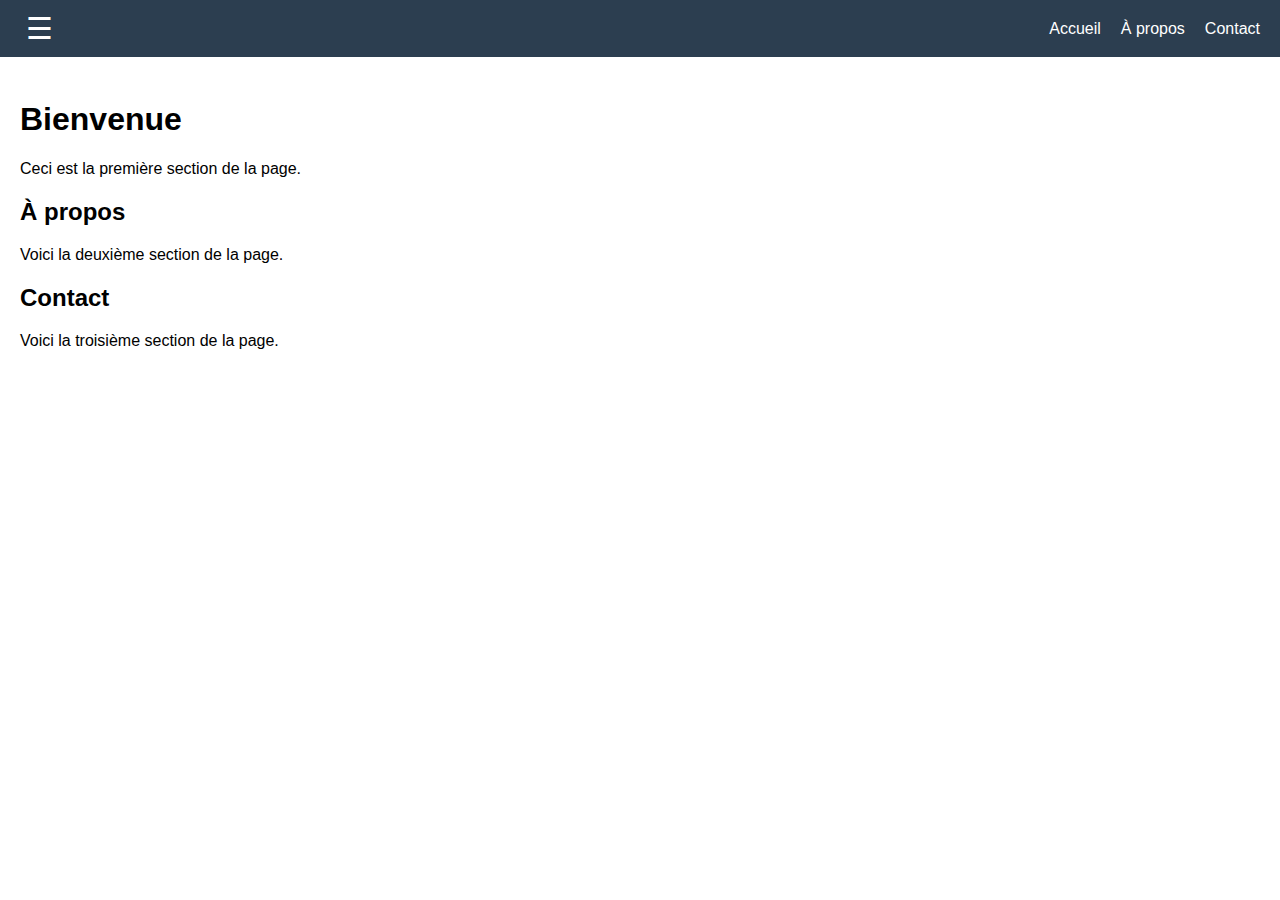
<file: index.html>
<!DOCTYPE html>
<html lang="fr">
<head>
    <meta charset="UTF-8">
    <meta name="viewport" content="width=device-width, initial-scale=1.0">
    <title>Menu Déroulant avec Barre de Navigation</title>
    <link rel="stylesheet" href="styles.css">
</head>
<body>
    <!-- Barre de navigation en haut -->
    <div class="menu-bar">
        <button class="menu-toggle" onclick="toggleMenu()">&#9776;</button>
        <nav class="navbar">
            <ul>
                <li><a href="#">Accueil</a></li>
                <li><a href="#">À propos</a></li>
                <li><a href="#">Contact</a></li>
            </ul>
        </nav>
    </div>

    <!-- Menu latéral -->
    <div class="side-menu" id="sideMenu">
        <ul>
            <li><a href="#">Bienvenue</a></li>
            <li><a href="#">À propos</a></li>
            <li><a href="#">Contact</a></li>
        </ul>
    </div>

    <!-- Contenu principal de la page -->
    <div class="content">
        <h1>Bienvenue</h1>
        <p>Ceci est la première section de la page.</p>

        <h2>À propos</h2>
        <p>Voici la deuxième section de la page.</p>

        <h2>Contact</h2>
        <p>Voici la troisième section de la page.</p>
    </div>

    <script>
        function toggleMenu() {
            var menu = document.getElementById('sideMenu');
            if (menu.style.width === '250px') {
                menu.style.width = '0';
                document.querySelector('.content').style.marginLeft = '0';
            } else {
                menu.style.width = '250px';
                document.querySelector('.content').style.marginLeft = '250px';
            }
        }
    </script>
</body>
</html>
</file>
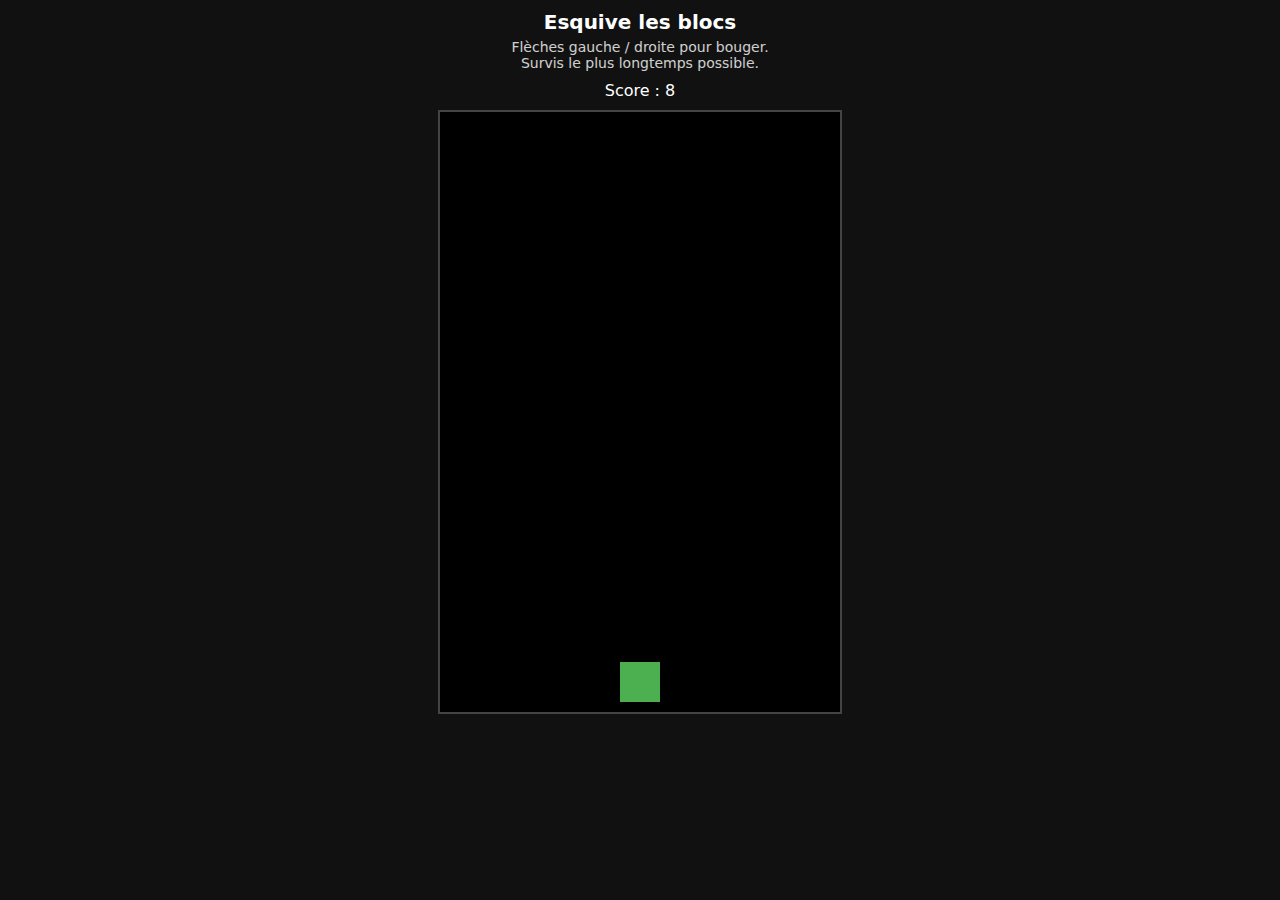
<file: test_jeu.html>
<!DOCTYPE html>
<html lang="fr">
<head>
  <meta charset="UTF-8" />
  <title>Jeu JS - Esquive les blocs</title>
  <style>
    body {
      margin: 0;
      background: #111;
      color: #fff;
      font-family: system-ui, sans-serif;
      display: flex;
      flex-direction: column;
      align-items: center;
      justify-content: flex-start;
      height: 100vh;
    }

    h1 {
      margin: 10px 0 5px;
      font-size: 20px;
      text-align: center;
    }

    #info {
      font-size: 14px;
      margin-bottom: 10px;
      text-align: center;
      opacity: 0.8;
    }

    #score {
      margin-bottom: 10px;
      font-size: 16px;
    }

    canvas {
      border: 2px solid #444;
      background: #000;
    }

    #btn-restart {
      margin-top: 10px;
      padding: 6px 12px;
      background: #1e88e5;
      color: #fff;
      border: none;
      border-radius: 4px;
      cursor: pointer;
      font-size: 14px;
      display: none;
    }

    #btn-restart:hover {
      background: #1565c0;
    }
  </style>
</head>
<body>
  <h1>Esquive les blocs</h1>
  <div id="info">
    Flèches gauche / droite pour bouger.<br />
    Survis le plus longtemps possible.
  </div>
  <div id="score">Score : 0</div>
  <canvas id="game" width="400" height="600"></canvas>
  <button id="btn-restart">Rejouer</button>

  <script>
    const canvas = document.getElementById("game");
    const ctx = canvas.getContext("2d");
    const scoreEl = document.getElementById("score");
    const btnRestart = document.getElementById("btn-restart");

    const width = canvas.width;
    const height = canvas.height;

    const player = {
      x: width / 2 - 20,
      y: height - 50,
      w: 40,
      h: 40,
      speed: 5,
      vx: 0
    };

    let obstacles = [];
    let obstacleTimer = 0;
    let obstacleInterval = 60; // frames
    let running = true;
    let score = 0;
    let frame = 0;
    let keys = {};

    // Gestion des touches
    window.addEventListener("keydown", (e) => {
      keys[e.key] = true;
    });

    window.addEventListener("keyup", (e) => {
      keys[e.key] = false;
    });

    btnRestart.addEventListener("click", () => {
      resetGame();
    });

    function resetGame() {
      obstacles = [];
      obstacleTimer = 0;
      obstacleInterval = 60;
      running = true;
      score = 0;
      frame = 0;
      player.x = width / 2 - player.w / 2;
      btnRestart.style.display = "none";
      loop();
    }

    function createObstacle() {
      const w = 40 + Math.random() * 60;
      const x = Math.random() * (width - w);
      const speed = 2 + Math.random() * 3;

      obstacles.push({
        x,
        y: -40,
        w,
        h: 20 + Math.random() * 30,
        vy: speed
      });
    }

    function updatePlayer() {
      if (keys["ArrowLeft"]) {
        player.vx = -player.speed;
      } else if (keys["ArrowRight"]) {
        player.vx = player.speed;
      } else {
        player.vx = 0;
      }

      player.x += player.vx;

      // Limites
      if (player.x < 0) player.x = 0;
      if (player.x + player.w > width) player.x = width - player.w;
    }

    function updateObstacles() {
      obstacles.forEach((o) => {
        o.y += o.vy;
      });

      // Supprimer ceux qui sortent
      obstacles = obstacles.filter((o) => o.y < height + 50);
    }

    function checkCollisions() {
      for (let o of obstacles) {
        if (
          player.x < o.x + o.w &&
          player.x + player.w > o.x &&
          player.y < o.y + o.h &&
          player.y + player.h > o.y
        ) {
          running = false;
          btnRestart.style.display = "inline-block";
          return;
        }
      }
    }

    function drawPlayer() {
      ctx.fillStyle = "#4caf50";
      ctx.fillRect(player.x, player.y, player.w, player.h);
    }

    function drawObstacles() {
      ctx.fillStyle = "#e53935";
      obstacles.forEach((o) => {
        ctx.fillRect(o.x, o.y, o.w, o.h);
      });
    }

    function drawScore() {
      scoreEl.textContent = "Score : " + score;
    }

    function loop() {
      if (!running) {
        // Afficher un message de fin
        ctx.fillStyle = "rgba(0, 0, 0, 0.7)";
        ctx.fillRect(0, 0, width, height);
        ctx.fillStyle = "#fff";
        ctx.textAlign = "center";
        ctx.font = "24px system-ui";
        ctx.fillText("Game Over", width / 2, height / 2 - 10);
        ctx.font = "18px system-ui";
        ctx.fillText("Score : " + score, width / 2, height / 2 + 20);
        return;
      }

      frame++;
      score = Math.floor(frame / 5);

      ctx.clearRect(0, 0, width, height);

      updatePlayer();
      updateObstacles();
      checkCollisions();

      // Création d'obstacles
      obstacleTimer++;
      if (obstacleTimer >= obstacleInterval) {
        createObstacle();
        obstacleTimer = 0;

        // On rend un peu plus difficile au fur et à mesure
        if (obstacleInterval > 25) {
          obstacleInterval--;
        }
      }

      drawPlayer();
      drawObstacles();
      drawScore();

      requestAnimationFrame(loop);
    }

    // Lancer le jeu
    loop();
  </script>
</body>
</html>
</file>
<file: styles.css>
/* Réinitialisation de base */
body, html {
    margin: 0;
    padding: 0;
    box-sizing: border-box;
    font-family: Arial, sans-serif;
    height: 100%;
    overflow-x: hidden; /* Empêche le défilement horizontal */
}

/* Barre de navigation en haut */
.menu-bar {
    background-color: #2c3e50;
    color: white;
    padding: 10px 20px;
    display: flex;
    justify-content: space-between;
    align-items: center;
    position: fixed;
    top: 0;
    left: 0;
    right: 0;
    z-index: 1000;
}

.navbar ul {
    list-style: none;
    display: flex;
    margin: 0;
    padding: 0;
}

.navbar ul li {
    margin-left: 20px;
}

.navbar ul li a {
    color: white;
    text-decoration: none;
    font-size: 16px;
}

.menu-toggle {
    font-size: 30px;
    background: none;
    border: none;
    color: white;
    cursor: pointer;
}

/* Menu latéral */
.side-menu {
    width: 0;
    height: 100%;
    position: fixed;
    top: 0;
    left: 0;
    background-color: #34495e;
    overflow-x: hidden;
    transition: width 0.3s;
    z-index: 999; /* Menu au-dessus du contenu */
}

/* Contenu du menu */
.side-menu ul {
    list-style: none;
    padding: 0;
    margin-top: 60px;
}

.side-menu ul li {
    padding: 15px;
    border-bottom: 1px solid #2c3e50;
}

.side-menu ul li a {
    color: white;
    text-decoration: none;
    display: block;
}

/* Contenu principal */
.content {
    margin-top: 60px;  /* Pour l'espace sous la barre de navigation */
    padding: 20px;
    transition: margin-left 0.3s;  /* Transition pour le contenu */
    width: 100%;  /* Contenu avec la largeur maximale possible */
    position: relative;  /* Permet de ne pas déplacer le contenu */
    z-index: 1; /* S'assurer que le contenu est toujours en dessous du menu */
}

/* Quand le menu est ouvert */
.side-menu.open {
    width: 250px;  /* Taille du menu déroulant */
}

/* Le contenu ne bouge pas et reste sous le menu */
.content.open {
    margin-left: 0;  /* Pas de décalage pour le contenu */
}
</file>
